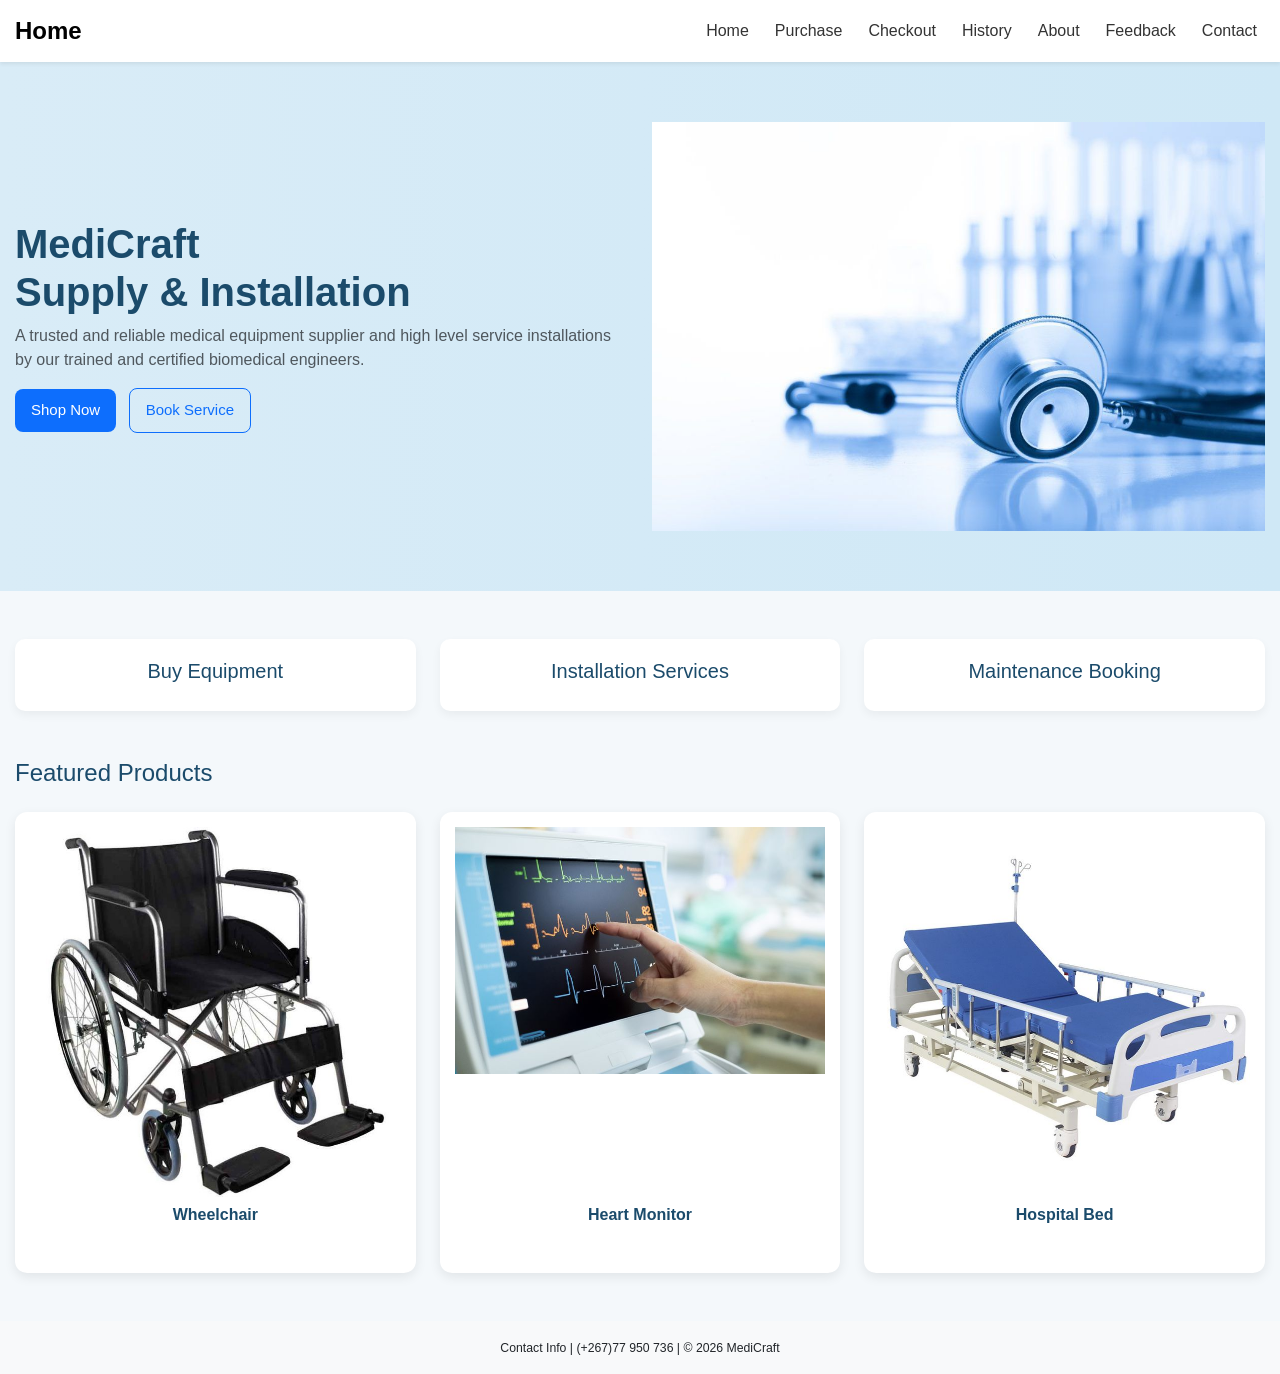
<file: index.html>
<!DOCTYPE html>
<html lang="en">
<head>
<meta charset="UTF-8">
<title>Home</title>
<link href="https://cdn.jsdelivr.net/npm/bootstrap@5.3.2/dist/css/bootstrap.min.css" rel="stylesheet">
<link rel="stylesheet" href="styles.css">
</head>
<body>

<header>
  <nav class="navbar navbar-expand-lg shadow-sm">
  <div class="container">
    
     <a class="navbar-brand fw-bold" href="index.html">
      <i class="bi bi-heart-pulse-fill text-primary"></i>
      Home
    </a>

    <button class="navbar-toggler"
      type="button"
      data-bs-toggle="collapse"
      data-bs-target="#navMenu">

      <span class="navbar-toggler-icon"></span>
    </button>

    <div class="collapse navbar-collapse" id="nav">
      <ul class="navbar-nav ms-auto">
        <li class="nav-item">
          <a class="nav-link" href="index.html">Home</a>
        </li>
        <li class="nav-item">
          <a class="nav-link" href="purchases.html">Purchase</a>
        </li>
        <li class="nav-item">
          <a class="nav-link" href="checkout.html">Checkout</a>
        </li>
        <li class="nav-item">
          <a class="nav-link" href="purchases-history.html">History</a>
        </li>
        <li class="nav-item">
          <a class="nav-link" href="about-us.html">About</a>
        </li>
        <li class="nav-item">
          <a class="nav-link" href="feedback.html">Feedback</a>
        </li>
        <li class="nav-item">
          <a class="nav-link" href="contact.html">Contact</a>
        </li>
      </ul>
    </div>
  </div>
</nav>
</header>

<section class="hero">
     <div class="container">
    <div class="row align-items-center">
      
      <div class="col-md-6">
        <h1>MediCraft <br> Supply & Installation</h1>
        <p class="text-muted">
          A trusted and reliable medical equipment supplier and high level service installations by our trained and certified biomedical engineers.
        </p>

        <div class="mt-3">
          <button class="btn btn-primary me-2">Shop Now</button>
          <button class="btn btn-outline-primary">Book Service</button>
        </div>
      </div>

      <div class="col-md-6 text-center">
        <img src="4b1025d620e54fd33a8cffe8e66af490.jpg" class="img-fluid" alt="Hospital Bed">
      </div>

    </div>
  </div>
</section>

<section class="py-5">
  <div class="container">
    <div class="row g-4 text-center">

      <div class="col-md-4">
        <div class="service-card">
          <h5>Buy Equipment</h5>
        </div>
      </div>

      <div class="col-md-4">
        <div class="service-card">
          <h5>Installation Services</h5>
        </div>
      </div>

      <div class="col-md-4">
        <div class="service-card">
          <h5>Maintenance Booking</h5>
        </div>
      </div>

    </div>
  </div>
</section>

<!-- PRODUCTS -->
<section class="pb-5">
  <div class="container">
    <h4 class="mb-4">Featured Products</h4>

    <div class="row g-4">

      <div class="col-md-4">
        <div class="product-card">
          <img src="Manual wheelchair -.jpg" class="img-fluid">
          <h6 class="mt-2">Wheelchair</h6>
        </div>
      </div>

      <div class="col-md-4">
        <div class="product-card">
          <img src="Tips to Keep Your Heart Healthy in the Month of Love.jpg" class="img-fluid" >
          <h6 class="mt-2">Heart Monitor</h6>
        </div>
      </div>

      <div class="col-md-4">
        <div class="product-card">
          <img src="941744972088690909.jpg"  class="img-fluid">
          <h6 class="mt-2">Hospital Bed</h6>
        </div>
      </div>

    </div>
  </div>
</section>

  <!-- FOOTER -->
<footer class="footer text-center py-3">

  <div class="container">

    <small>
      Contact Info |
      (+267)77 950 736 |
      © 2026 MediCraft
    </small>

  </div>

</footer>

<script src="https://cdn.jsdelivr.net/npm/bootstrap@5.3.2/dist/js/bootstrap.bundle.min.js"></script>
  <script src="script.js"></script>

</body>
</html>
</file>
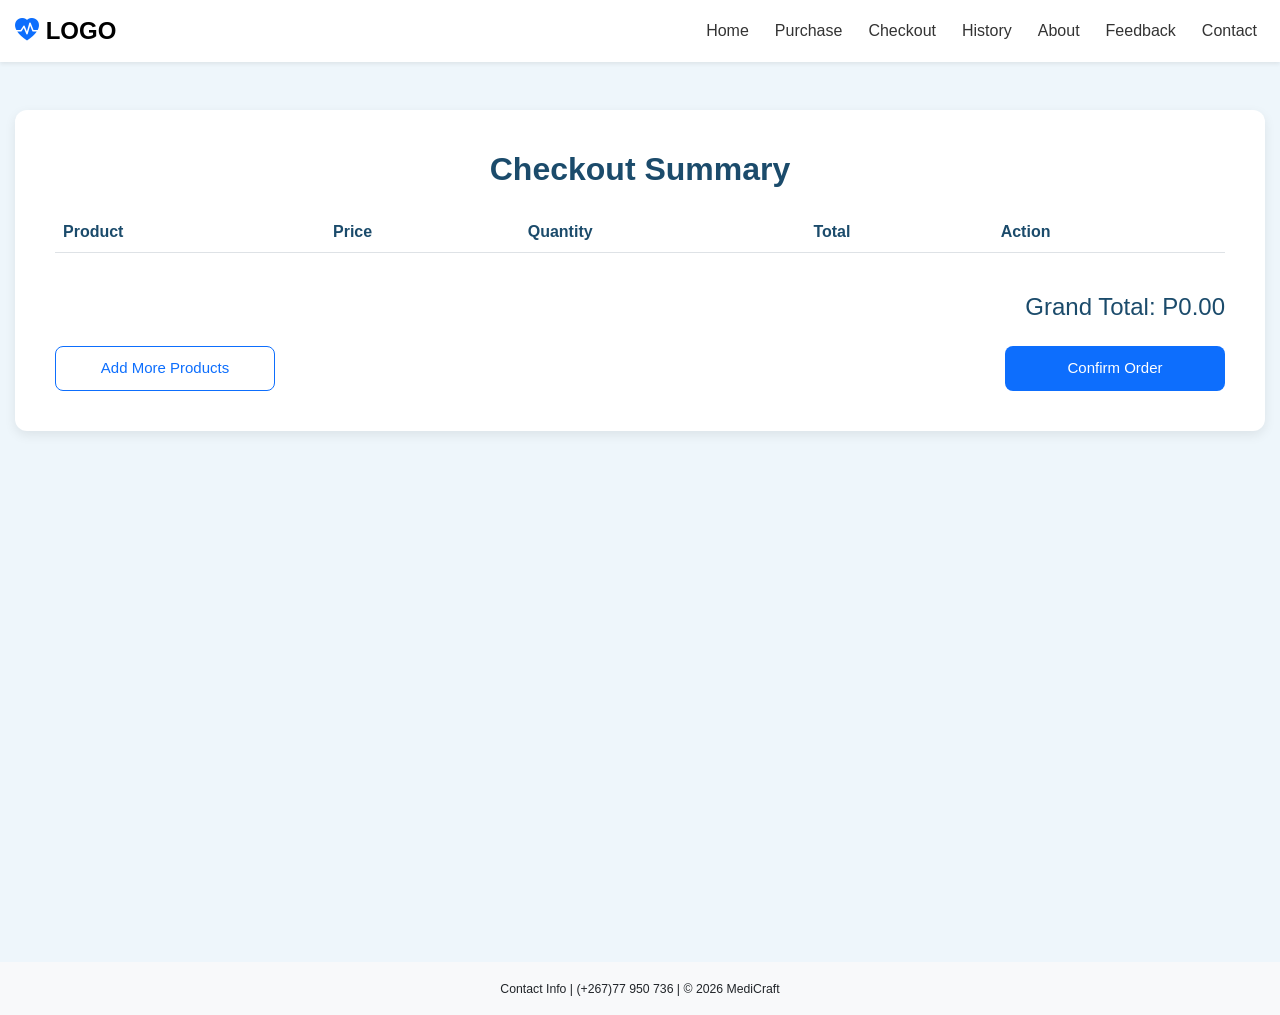
<file: checkout.html>
<!DOCTYPE html>
<html lang="en">
<head>
  <meta charset="UTF-8">
  <meta name="viewport" content="width=device-width, initial-scale=1">

  <title>Checkout</title>

  <!-- Bootstrap -->
  <link href="https://cdn.jsdelivr.net/npm/bootstrap@5.3.2/dist/css/bootstrap.min.css" rel="stylesheet">

  <!-- Shared CSS -->
  <link rel="stylesheet" href="styles.css">

  <!-- Bootstrap Icons -->
  <link rel="stylesheet"
  href="https://cdn.jsdelivr.net/npm/bootstrap-icons@1.11.1/font/bootstrap-icons.css">
</head>

<body>

<!-- NAVBAR -->
<nav class="navbar navbar-expand-lg shadow-sm">
  <div class="container">

    <a class="navbar-brand fw-bold" href="index.html">
      <i class="bi bi-heart-pulse-fill text-primary"></i>
      LOGO
    </a>

    <button class="navbar-toggler"
      type="button"
      data-bs-toggle="collapse"
      data-bs-target="#navMenu">

      <span class="navbar-toggler-icon"></span>
    </button>

    <div class="collapse navbar-collapse" id="navMenu">

      <ul class="navbar-nav ms-auto">
 <li class="nav-item">
          <a class="nav-link" href="index.html">Home</a>
        </li>
        <li class="nav-item">
          <a class="nav-link" href="purchases.html">Purchase</a>
        </li>
        <li class="nav-item">
          <a class="nav-link" href="checkout.html">Checkout</a>
        </li>
        <li class="nav-item">
          <a class="nav-link" href="purchases-history.html">History</a>
        </li>
        <li class="nav-item">
          <a class="nav-link" href="about-us.html">About</a>
        </li>
        <li class="nav-item">
          <a class="nav-link" href="feedback.html">Feedback</a>
        </li>
        <li class="nav-item">
          <a class="nav-link" href="contact.html">Contact</a>
        </li>
     
      </ul>

    </div>
  </div>
</nav>

<!-- CHECKOUT SECTION -->
<section class="checkout-section py-5">

  <div class="container">

    <div class="checkout-container">

      <h2 class="checkout-title mb-4 text-center">
        Checkout Summary
      </h2>

      <!-- TABLE -->
      <div class="table-responsive">

        <table class="table checkout-table align-middle">

          <thead>
            <tr>
              <th>Product</th>
              <th>Price</th>
              <th>Quantity</th>
              <th>Total</th>
              <th>Action</th>
            </tr>
          </thead>

          <tbody id="checkout-items">

          </tbody>

        </table>

      </div>

      <!-- TOTAL -->
      <div class="checkout-summary text-end mt-4">

        <h4>
          Grand Total: <span id="grand-total">$0.00</span>
        </h4>

      </div>

      <!-- BUTTONS -->
      <div class="d-flex justify-content-between flex-wrap gap-3 mt-4">

        <a href="purchase.html"
          class="btn btn-outline-primary add-more-btn">
          Add More Products
        </a>

        <button class="btn btn-primary confirm-btn"
          id="confirm-order-btn">
          Confirm Order
        </button>

      </div>

      <!-- SUCCESS MESSAGE -->
      <div class="alert alert-success mt-4 d-none"
        id="success-message">

        Your order has been sent successfully to the business.

      </div>

    </div>

  </div>

</section>

  <!-- FOOTER -->
<footer class="footer text-center py-3">

  <div class="container">

    <small>
      Contact Info |
      (+267)77 950 736 |
      © 2026 MediCraft
    </small>

  </div>

</footer>

<script src="https://cdn.jsdelivr.net/npm/bootstrap@5.3.2/dist/js/bootstrap.bundle.min.js"></script>
<script src="script.js"></script>

</body>
</html>
</file>
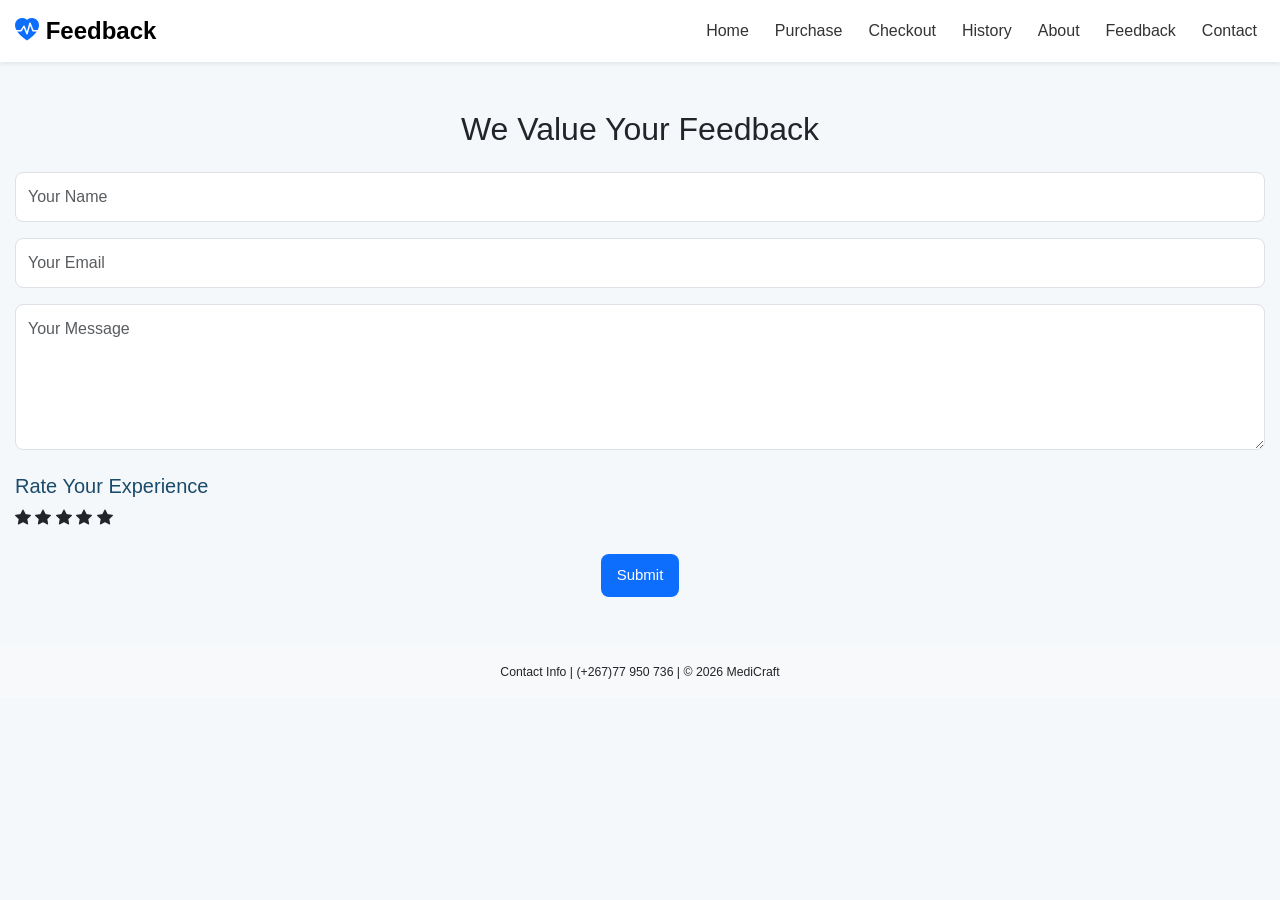
<file: feedback.html>
<!DOCTYPE html>
<html lang="en">
<head>
  <meta charset="UTF-8">
  <meta name="viewport" content="width=device-width, initial-scale=1">

  <title>Feedback</title>

  <!-- Bootstrap -->
  <link href="https://cdn.jsdelivr.net/npm/bootstrap@5.3.2/dist/css/bootstrap.min.css" rel="stylesheet">

  <!-- Combined CSS -->
  <link rel="stylesheet" href="styles.css">

  <!-- Bootstrap Icons -->
  <link rel="stylesheet"
  href="https://cdn.jsdelivr.net/npm/bootstrap-icons@1.11.1/font/bootstrap-icons.css">
</head>

<body>

<!-- NAVBAR -->
<nav class="navbar navbar-expand-lg shadow-sm">
  <div class="container">
    
    <a class="navbar-brand fw-bold" href="index.html">
      <i class="bi bi-heart-pulse-fill text-primary"></i>
      Feedback
    </a>

    <button class="navbar-toggler" type="button"
      data-bs-toggle="collapse"
      data-bs-target="#navMenu">

      <span class="navbar-toggler-icon"></span>
    </button>

    <div class="collapse navbar-collapse" id="navMenu">

     <ul class="navbar-nav ms-auto">
        <li class="nav-item">
          <a class="nav-link" href="index.html">Home</a>
        </li>
        <li class="nav-item">
          <a class="nav-link" href="purchases.html">Purchase</a>
        </li>
        <li class="nav-item">
          <a class="nav-link" href="checkout.html">Checkout</a>
        </li>
        <li class="nav-item">
          <a class="nav-link" href="purchases-history.html">History</a>
        </li>
        <li class="nav-item">
          <a class="nav-link" href="about-us.html">About</a>
        </li>
        <li class="nav-item">
          <a class="nav-link" href="feedback.html">Feedback</a>
        </li>
        <li class="nav-item">
          <a class="nav-link" href="contact.html">Contact</a>
        </li>
      </ul>

    </div>
  </div>
</nav>

<!-- FEEDBACK SECTION -->
<section class="feedback-section py-5">

  <div class="container">

    <div class="feedback-container mx-auto">

      <h2 class="text-center feedback-title mb-4">
        We Value Your Feedback
      </h2>

      <!-- FORM -->
      <form>

        <div class="mb-3">
          <input type="text"
            class="form-control"
            placeholder="Your Name">
        </div>

        <div class="mb-3">
          <input type="email"
            class="form-control"
            placeholder="Your Email">
        </div>

        <div class="mb-4">
          <textarea
            class="form-control"
            rows="5"
            placeholder="Your Message"></textarea>
        </div>

        <!-- STAR RATING -->
        <div class="mb-4">
          <h5 class="rating-title">
            Rate Your Experience
          </h5>

          <div class="stars">
            <i class="bi bi-star-fill"></i>
            <i class="bi bi-star-fill"></i>
            <i class="bi bi-star-fill"></i>
            <i class="bi bi-star-fill"></i>
            <i class="bi bi-star-fill"></i>
          </div>
        </div>

        <!-- BUTTON -->
        <div class="text-center">
          <button type="submit"
            class="btn btn-primary submit-btn">
            Submit
          </button>
        </div>

      </form>

    </div>

  </div>

</section>

  <!-- FOOTER -->
<footer class="footer text-center py-3">

  <div class="container">

    <small>
      Contact Info |
      (+267)77 950 736 |
      © 2026 MediCraft
    </small>

  </div>

</footer>

<script src="https://cdn.jsdelivr.net/npm/bootstrap@5.3.2/dist/js/bootstrap.bundle.min.js"></script>
<script src="script.js"></script>
</body>
</html>
</file>
<file: styles.css>
body {
  background: #f4f8fb;
  font-family: Arial, sans-serif;
  margin: 0;
  padding: 0;
}

h1, h4, h5 {
  color: #1b4b6b;
}

/* =========================
   NAVBAR
========================= */
.navbar {
  background: #ffffff;
}

.nav-link {
  color: #333;
  transition: 0.3s;
}

.nav-link:hover {
  color: #0d6efd;
}

.nav-link.active {
  color: #0d6efd !important;
  font-weight: 600;
}

/* =========================
   HERO SECTION (HOME)
========================= */
.hero {
  background: linear-gradient(to right, #d9ecf7, #cfe8f6);
  padding: 60px 0;
}

.hero h1 {
  font-weight: 700;
}

/* =========================
   BUTTONS
========================= */
.btn-primary {
  background-color: #0d6efd;
  border: none;
}

.btn-primary:hover {
  background-color: #0b5ed7;
}

/* =========================
   SERVICE CARDS (HOME)
========================= */
.service-card {
  border-radius: 10px;
  padding: 20px;
  text-align: center;
  background: #ffffff;
  box-shadow: 0 4px 10px rgba(0,0,0,0.05);
  transition: 0.3s;
}

.service-card:hover {
  transform: translateY(-5px);
}
/* =========================
   PRODUCT CARD
========================= */

.product-card {
  background: #ffffff;
  padding: 15px;
  border-radius: 12px;
  text-align: center;
  box-shadow: 0 4px 12px rgba(0,0,0,0.08);
  transition: 0.3s;
  height: 100%;
}

.product-card:hover {
  transform: translateY(-5px);
}

/* =========================
   IMAGE CONTAINER
========================= */

.image-container {
  width: 100%;
  height: 250px;
  overflow: hidden;
  border-radius: 10px;
  background: #f5f5f5;
}

/* =========================
   PRODUCT IMAGE
========================= */

.image-container img {
  width: 100%;
  height: 100%;
  object-fit: cover;
  object-position: center;
  display: block;
}

/* =========================
   PRODUCT TITLE
========================= */

.product-card h6 {
  font-weight: 600;
  color: #1b4b6b;
  min-height: 45px;
}

/* =========================
   PRICE
========================= */

.price {
  font-size: 20px;
  font-weight: bold;
  color: #0d6efd;
}

/* =========================
   RESPONSIVE
========================= */

@media (max-width: 768px) {

  .image-container {
    height: 200px;
  }
}

/* =========================
   FORMS / INPUTS
========================= */
.form-control,
.form-select {
  border-radius: 8px;
}

/* =========================
   BOOKING SECTION (PURCHASE)
========================= */
.booking {
  background: #eef5fa;
  border-top: 1px solid #ddd;
}

.booking h5 {
  font-weight: 600;
}

/* =========================
   SEARCH BOX (HISTORY)
========================= */
.search-box {
  width: 250px;
  border-radius: 8px;
}

/* =========================
   FILTER BOX (HISTORY)
========================= */
.filter-box {
  background: #eef5fa;
  border-radius: 10px;
  border: 1px solid #ddd;
}

/* =========================
   TABLE (HISTORY)
========================= */
.custom-table {
  background: #ffffff;
  border-radius: 10px;
  overflow: hidden;
}

.custom-table thead {
  background: #e6f0f7;
}

.custom-table th {
  font-weight: 600;
}

.custom-table td {
  vertical-align: middle;
}

/* =========================
   STATUS COLORS
========================= */
.status.completed {
  color: #28a745;
  font-weight: 600;
}

/* =========================
   FOOTER
========================= */
.footer {
  background: #e6f0f7;
  font-size: 14px;
}

/* =========================
   RESPONSIVE TWEAKS
========================= */
@media (max-width: 768px) {
  .search-box {
    width: 100%;
  }

  .hero {
    text-align: center;
  }
}

/* =========================
   ACTIVE STAR
========================= */

.active-star {
  color: #ff9800 !important;
}

/* =========================
   SCROLL TOP BUTTON
========================= */

.scroll-top-btn {
  position: fixed;
  bottom: 20px;
  right: 20px;
  width: 45px;
  height: 45px;
  border: none;
  border-radius: 50%;
  background: #0d6efd;
  color: white;
  font-size: 20px;
  cursor: pointer;
  display: none;
  z-index: 999;
  box-shadow: 0 4px 10px rgba(0,0,0,0.2);
}

.scroll-top-btn:hover {
  background: #0b5ed7;
}

/* =========================
   CHECKOUT PAGE
========================= */

.checkout-section {
  background: #eef6fb;
  min-height: 100vh;
}

.checkout-container {
  background: #ffffff;
  padding: 40px;
  border-radius: 12px;
  box-shadow: 0 4px 12px rgba(0,0,0,0.08);
}

.checkout-title {
  color: #1b4b6b;
  font-weight: 700;
}

.checkout-table thead {
  background: #e6f0f7;
}

.checkout-table th {
  color: #1b4b6b;
}

.quantity-controls {
  display: flex;
  align-items: center;
  gap: 10px;
}

.quantity-btn {
  width: 35px;
  height: 35px;
  border: none;
  background: #0d6efd;
  color: white;
  border-radius: 6px;
  font-weight: bold;
}

.quantity-number {
  min-width: 20px;
  text-align: center;
}

.remove-btn {
  border: none;
  background: #dc3545;
  color: white;
  padding: 8px 12px;
  border-radius: 6px;
}

.confirm-btn,
.add-more-btn {
  min-width: 220px;
  padding: 12px;
  border-radius: 8px;
}

@media (max-width: 768px) {

  .checkout-container {
    padding: 25px;
  }

  .confirm-btn,
  .add-more-btn {
    width: 100%;
  }
}

/* =========================
   GLOBAL RESPONSIVE LAYOUT
========================= */

* {
  box-sizing: border-box;
}

html {
  scroll-behavior: smooth;
}

body {
  overflow-x: hidden;
}

/* =========================
   CONTAINER SPACING
========================= */

.container {
  width: 100%;
  max-width: 1200px;
  margin: auto;
  padding-left: 15px;
  padding-right: 15px;
}

/* =========================
   RESPONSIVE IMAGES
========================= */

img {
  max-width: 100%;
  height: auto;
  display: block;
}

/* =========================
   PRODUCT GRID
========================= */

.row.g-4 {
  row-gap: 25px;
}

/* =========================
   PRODUCT CARD
========================= */

.product-card {
  height: 100%;
  display: flex;
  flex-direction: column;
  justify-content: space-between;
}

/* =========================
   IMAGE CONTAINER
========================= */

.image-container {
  width: 100%;
  height: 250px;
  overflow: hidden;
  border-radius: 10px;
}

.image-container img {
  width: 100%;
  height: 100%;
  object-fit: cover;
  object-position: center;
}

/* =========================
   BUTTONS
========================= */

.btn {
  border-radius: 8px;
  padding: 10px 16px;
  font-size: 15px;
}

/* =========================
   NAVBAR RESPONSIVE
========================= */

.navbar-brand {
  font-size: 24px;
}

.navbar-nav {
  gap: 10px;
}

.nav-link {
  font-size: 16px;
}

/* =========================
   FORM CONTROLS
========================= */

.form-control,
.form-select {
  padding: 12px;
  border-radius: 8px;
}

/* =========================
   FOOTER
========================= */

.footer {
  background: #f8f9fa;
  font-size: 14px;
}

/* ==================================================
   LARGE DEVICES (DESKTOPS)
================================================== */

@media (min-width: 1200px) {

  .container {
    max-width: 1320px;
  }

  .image-container {
    height: 280px;
  }
}

/* ==================================================
   MEDIUM DEVICES (TABLETS)
================================================== */

@media (max-width: 992px) {

  .navbar-nav {
    text-align: center;
    padding-top: 15px;
  }

  .image-container {
    height: 220px;
  }

  .product-card {
    margin-bottom: 20px;
  }

  .btn {
    width: 100%;
  }
}

/* ==================================================
   SMALL DEVICES (PHONES)
================================================== */

@media (max-width: 768px) {

  .navbar-brand {
    font-size: 20px;
  }

  .image-container {
    height: 200px;
  }

  h1, h2, h3, h4, h5 {
    text-align: center;
  }

  .product-card {
    padding: 12px;
  }

  .footer {
    text-align: center;
    font-size: 13px;
  }

  .btn {
    font-size: 14px;
    padding: 10px;
  }

  .form-control,
  .form-select {
    font-size: 14px;
  }
}

/* ==================================================
   EXTRA SMALL DEVICES
================================================== */

@media (max-width: 576px) {

  .container {
    padding-left: 10px;
    padding-right: 10px;
  }

  .image-container {
    height: 180px;
  }

  .navbar-brand {
    font-size: 18px;
  }

  .nav-link {
    font-size: 14px;
  }

  .price {
    font-size: 18px;
  }

  .footer small {
    display: block;
    line-height: 1.8;
  }
}

/* ==================================================
   TABLE RESPONSIVENESS
================================================== */

.table-responsive {
  overflow-x: auto;
}

/* ==================================================
   CHECKOUT RESPONSIVE
================================================== */

.checkout-container {
  overflow-x: hidden;
}

.checkout-table th,
.checkout-table td {
  vertical-align: middle;
}

/* ==================================================
   RESPONSIVE BOOKING SECTION
================================================== */

.booking .row > div {
  margin-bottom: 15px;
}

/* ==================================================
   RESPONSIVE UTILITIES
================================================== */

.w-100-mobile {
  width: auto;
}

@media (max-width: 768px) {

  .w-100-mobile {
    width: 100%;
  }
}
</file>
